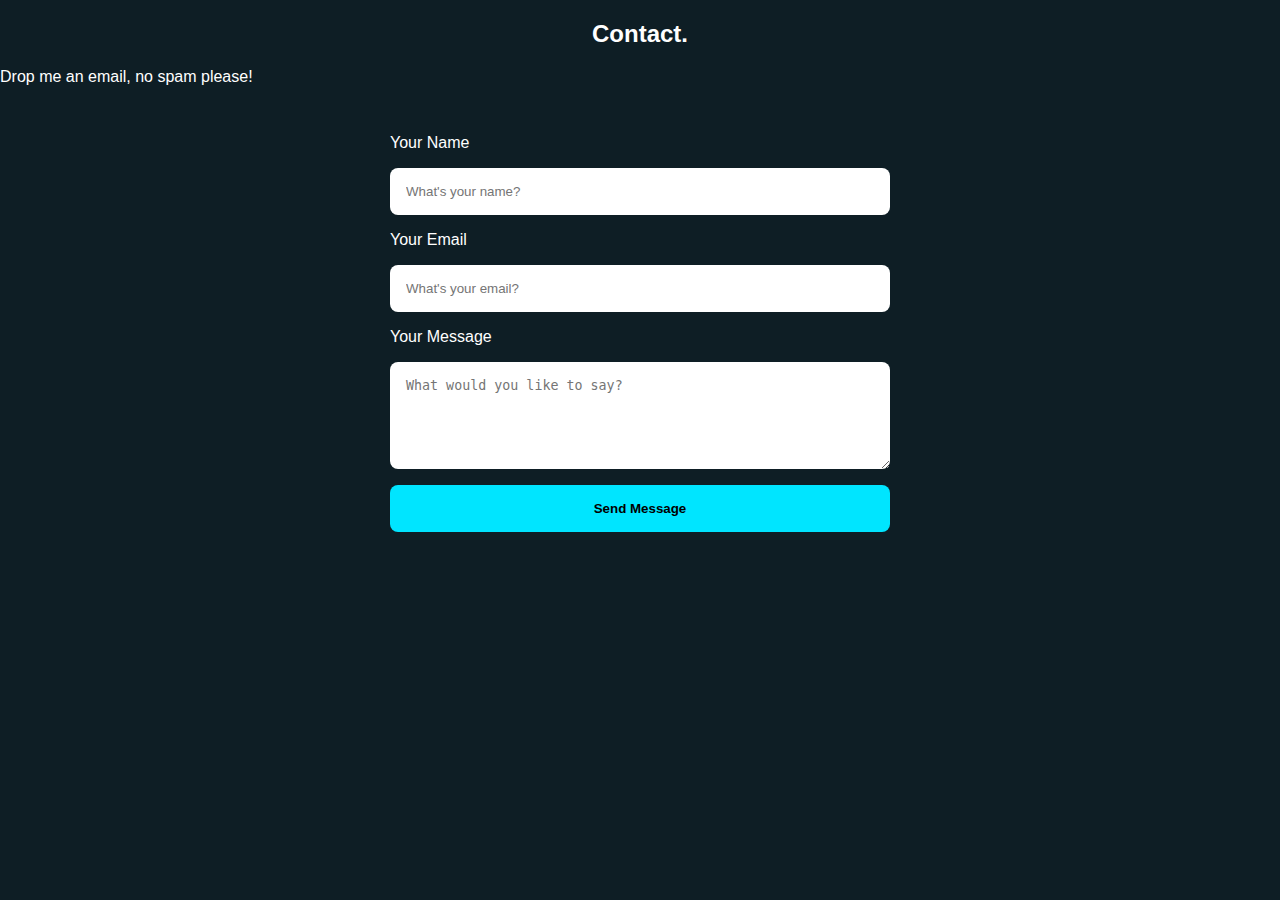
<file: contact.html>
<!DOCTYPE html>
<html lang="en">
<head>
  <meta charset="UTF-8" />
  <meta name="viewport" content="width=device-width, initial-scale=1.0" />
  <title>Contact | Anoop Basani</title>
  <link rel="stylesheet" href="style.css" />
</head>
<body class="contact-page">
  <section class="contact-section">
    <div class="container">
      <h2>Contact.</h2>
      <p>Drop me an email, no spam please!</p>
      <form action="mailto:anoopdataanalyst@gmail.com" method="POST" enctype="text/plain">
        <label for="name">Your Name</label>
        <input type="text" id="name" name="name" placeholder="What's your name?" required />
        
        <label for="email">Your Email</label>
        <input type="email" id="email" name="email" placeholder="What's your email?" required />
        
        <label for="message">Your Message</label>
        <textarea id="message" name="message" placeholder="What would you like to say?" rows="5" required></textarea>
        
        <button type="submit" class="btn">Send Message</button>
      </form>
    </div>
  </section>
</body>
</html>
</file>
<file: style.css>
body {
  margin: 0; font-family: 'Segoe UI', sans-serif; background-color: #0e1e25; color: #fff;
}
header.navbar {
  position: sticky; top: 0; background: #08141b; padding: 0.5rem;
}
header ul {
  list-style: none; display: flex; justify-content: center; gap: 1.5rem; padding: 0; margin: 0;
}
header ul li a {
  text-decoration: none; color: #0ff; font-weight: bold;
}
.center { text-align: center; margin-top: 2rem; }
h1, h2, h3 { text-align: center; }
.card-grid {
  display: grid; grid-template-columns: repeat(auto-fit, minmax(250px, 1fr)); gap: 1rem; padding: 1rem;
}
.card, .project-card {
  background: #162c38; padding: 1rem; border-radius: 10px; transition: 0.3s;
}
.project-card:hover, .card:hover {
  background: #1e3d4f; transform: scale(1.03);
}
.timeline {
  display: flex; flex-direction: column; gap: 2rem; padding: 2rem;
}
.timeline-entry {
  display: flex; gap: 1rem; align-items: center;
}
.timeline-entry.left { flex-direction: row; }
.timeline-entry.right { flex-direction: row-reverse; }
form {
  max-width: 500px; margin: auto; display: flex; flex-direction: column; gap: 1rem; padding: 2rem;
}
form input, form textarea {
  padding: 1rem; border-radius: 8px; border: none;
}
form button {
  padding: 1rem; background: #00e5ff; border: none; font-weight: bold; border-radius: 8px;
}
footer {
  text-align: center; padding: 1rem; margin-top: 3rem; background: #08141b;
}
</file>
